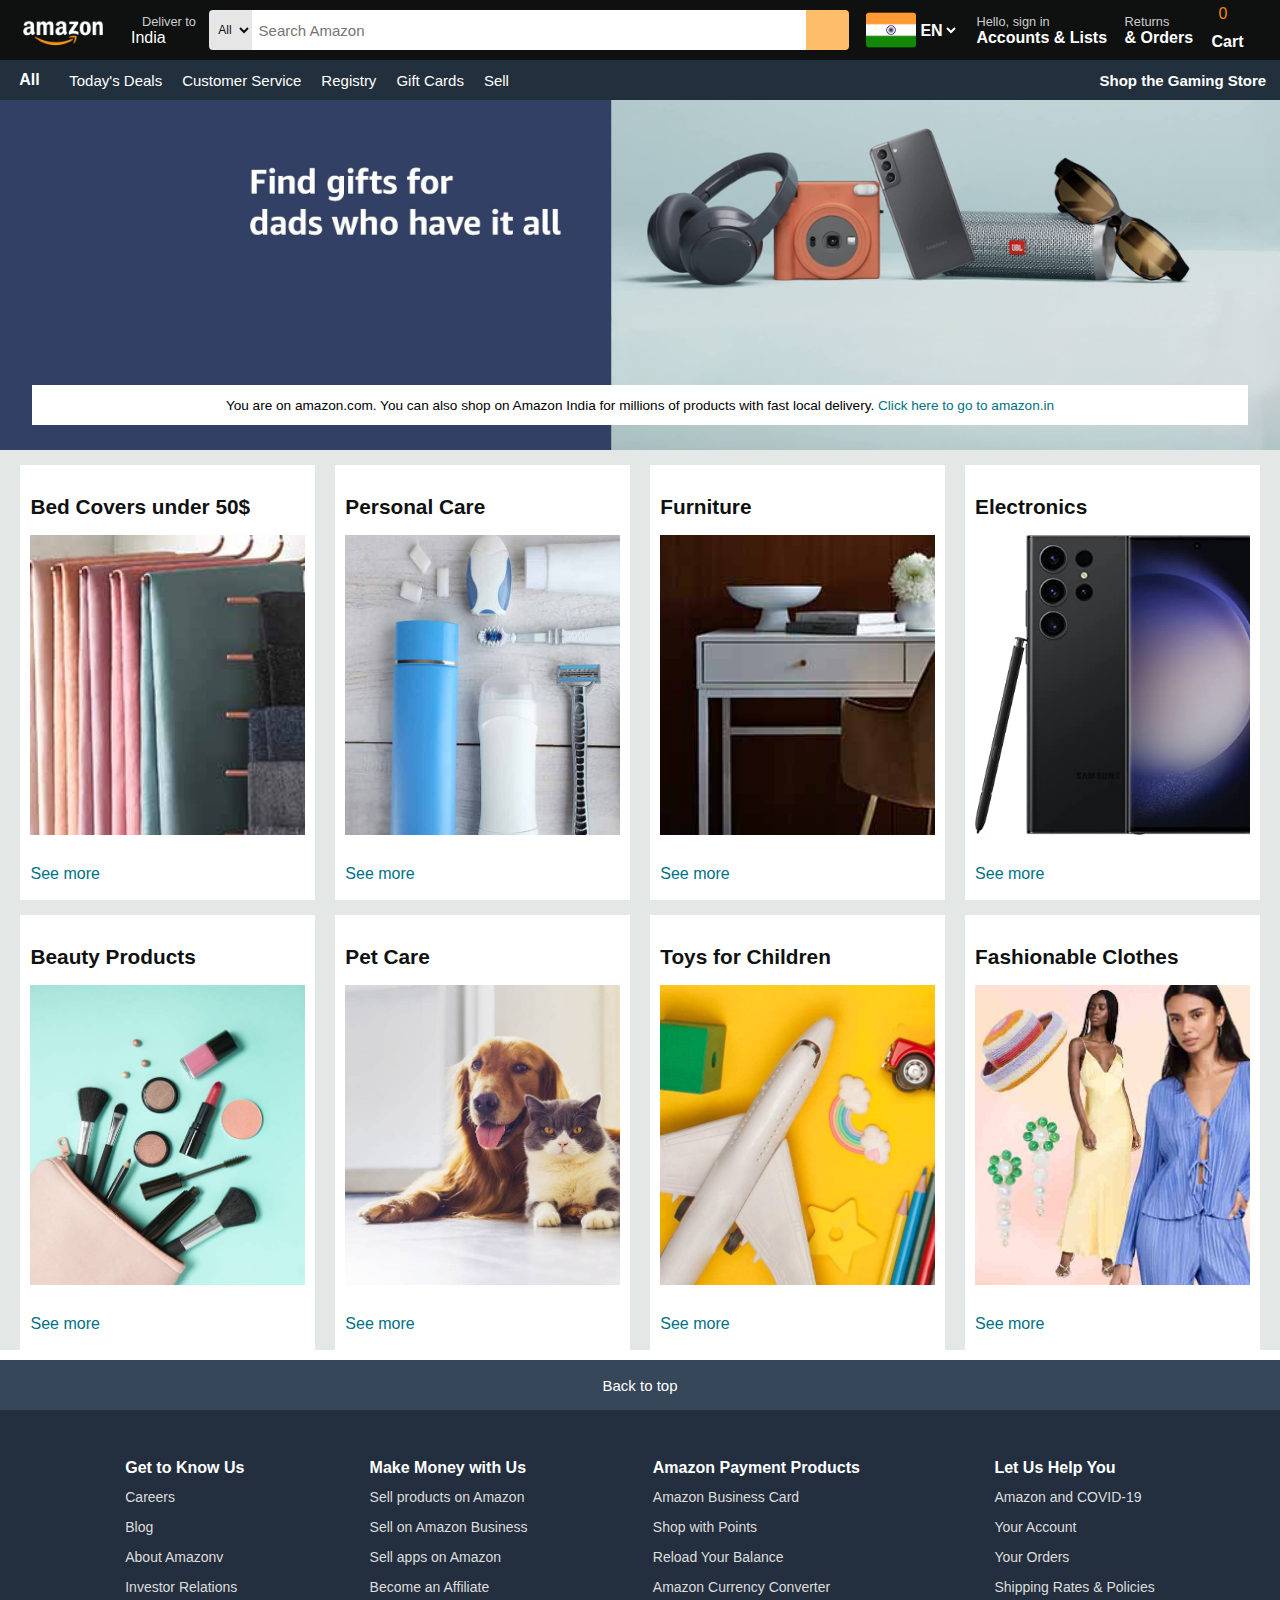
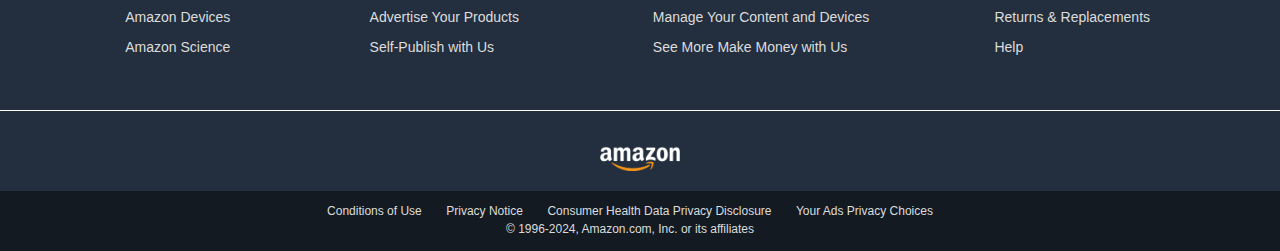
<file: Amazon Home page copy/index.html>
<!DOCTYPE html>
<html lang="en">
<head>

    <meta charset="UTF-8">
    <meta name="viewport" content="width=device-width, initial-scale=1.0">
    <title>Amazon</title>
    <link rel="stylesheet" href="https://cdnjs.cloudflare.com/ajax/libs/font-awesome/6.6.0/css/all.min.css" integrity="sha512-Kc323vGBEqzTmouAECnVceyQqyqdsSiqLQISBL29aUW4U/M7pSPA/gEUZQqv1cwx4OnYxTxve5UMg5GT6L4JJg==" crossorigin="anonymous" referrerpolicy="no-referrer" />
    <link rel="stylesheet" href="./styles.css">

</head>

<body>

    <header>
        <div class="navbar">
            <div class="navbar-logo border">
                <div class="logo"></div>
            </div>

            <div class="address border">
                <div class="deliver"><p>Deliver to</p></div>
                <div class="loc-icon">
                    <i class="fa-solid fa-location-dot"></i>
                    <p class="loc">India</p>
                </div>
            </div>

            <div class="search-bar">
                <select class="dropdown">
                    <option>All</option>
                </select>
                <input class="search-box" type="text" placeholder=" Search Amazon"/>
                <div class="search-icon">
                    <i class="fa-solid fa-magnifying-glass"></i>
                </div>
            </div>

            <div class="country border" >
                <div class="flag"></div>
                <select class="language">
                    <option>EN</option>
                </select>
            </div>

            <div class="sign-in border">
                <p>Hello, sign in</p>
                <div class="lists">
                    <p>Accounts & Lists</p>
                    <i class="fa-solid fa-angle-down"></i>
                </div>   
            </div>

            <div class="Return border">
                <p>Returns</p>
                <div class="order">
                    <p>& Orders</p>
                </div>   
            </div>

            <div class="cart border">
                <span>0</span>
                <div class="cart-icon">
                    <i class="fa-solid fa-cart-shopping"></i>
                    <p>Cart</p>
                </div>
            </div>
        </div>

        <div class="panel">
            
            <div class="panel-menu border">
                <i class="fa-solid fa-bars"></i>
                <p>All</p>
            </div>

            <div class="panel-options">
                <p>Today's Deals</p>
                <p>Customer Service</p>
                <p>Registry</p>
                <p>Gift Cards</p>
                <p>Sell</p>
            </div>

            <div class="panel-gstore border">
                <p>Shop the Gaming Store</p>
            </div>
        </div>

    </header>
    <div class="hero-section">
        <div class="hero-msg">
            <p>You are on amazon.com. You can also shop on Amazon India for millions of products with fast local delivery.<a href="https://www.amazon.com/">  Click here to go to amazon.in</a></p>
        </div>
    </div>

    <div class="shopping-section">
        <div class="box">
            <div class="box-content">
                <h2>Bed Covers under 50$</h2>
                <div class="box-img" style="background-image: url('./images/box1_image.jpg');"></div>
                <p>See more</p>
            </div>
        </div>
        <div class="box">
            <div class="box-content">
                <h2>Personal Care</h2>
                <div class="box-img" style="background-image: url('./images/box2_image.jpg');"></div>
                <p>See more</p>
            </div>
        </div>
        <div class="box">
            <div class="box-content">
                <h2>Furniture</h2>
                <div class="box-img" style="background-image: url('./images/box3_image.jpg');"></div>
                <p>See more</p>
            </div>
        </div>
        <div class="box">
            <div class="box-content">
                <h2>Electronics</h2>
                <div class="box-img" style="background-image: url('./images/box4_image.jpg');"></div>
                <p>See more</p>
            </div>
        </div>
        <div class="box">
            <div class="box-content">
                <h2>Beauty Products</h2>
                <div class="box-img" style="background-image: url('./images/box5_image.jpg');"></div>
                <p>See more</p>
            </div>
        </div>
        <div class="box">
            <div class="box-content">
                <h2>Pet Care</h2>
                <div class="box-img" style="background-image: url('./images/box6_image.jpg');"></div>
                <p>See more</p>
            </div>
        </div>
        <div class="box">
            <div class="box-content">
                <h2>Toys for Children</h2>
                <div class="box-img" style="background-image: url('./images/box7_image.jpg');"></div>
                <p>See more</p>
            </div>
        </div>
        <div class="box">
            <div class="box-content">
                <h2>Fashionable Clothes</h2>
                <div class="box-img" style="background-image: url('./images/box8_image.jpg');"></div>
                <p>See more</p>
            </div>
        </div>
    </div>

    <footer>
        <div class="footer1">Back to top</div>
        <div class="footer2">
            <div class="moreinfo">
                <p>Get to Know Us</p>
                <a>Careers</a>
                <a>Blog</a>
                <a>About Amazonv</a>
                <a>Investor Relations</a>
                <a>Amazon Devices</a>
                <a>Amazon Science</a>
            </div>
            <div class="moreinfo">
                <p>Make Money with Us</p>
                <a>Sell products on Amazon</a>
                <a>Sell on Amazon Business</a>
                <a>Sell apps on Amazon</a>
                <a>Become an Affiliate</a>
                <a>Advertise Your Products</a>
                <a>Self-Publish with Us</a>
            </div>
            <div class="moreinfo">
                <p>Amazon Payment Products</p>
                <a>Amazon Business Card</a>
                <a>Shop with Points</a>
                <a>Reload Your Balance</a>
                <a>Amazon Currency Converter</a>
                <a>Manage Your Content and Devices</a>
                <a>See More Make Money with Us</a>    
            </div>
            <div class="moreinfo">
                <p>Let Us Help You</p>
                <a>Amazon and COVID-19</a>
                <a>Your Account</a>
                <a>Your Orders</a>
                <a>Shipping Rates & Policies</a>
                <a>Returns & Replacements</a>
                <a>Help</a>
            </div>
        </div>
        <div class="footer3">
            <div class="footer3-logo"></div>
        </div>
        <div class="footer4">
            <div class="copyrights">
                <a>Conditions of Use</a>
                <a>Privacy Notice</a>
                <a>Consumer Health Data Privacy Disclosure</a>
                <a>Your Ads Privacy Choices</a>
            </div>
            <div class="copyrights">
                <a>© 1996-2024, Amazon.com, Inc. or its affiliates</a>
            </div>
        </div>
    </footer>
</body>

</html>
</file>
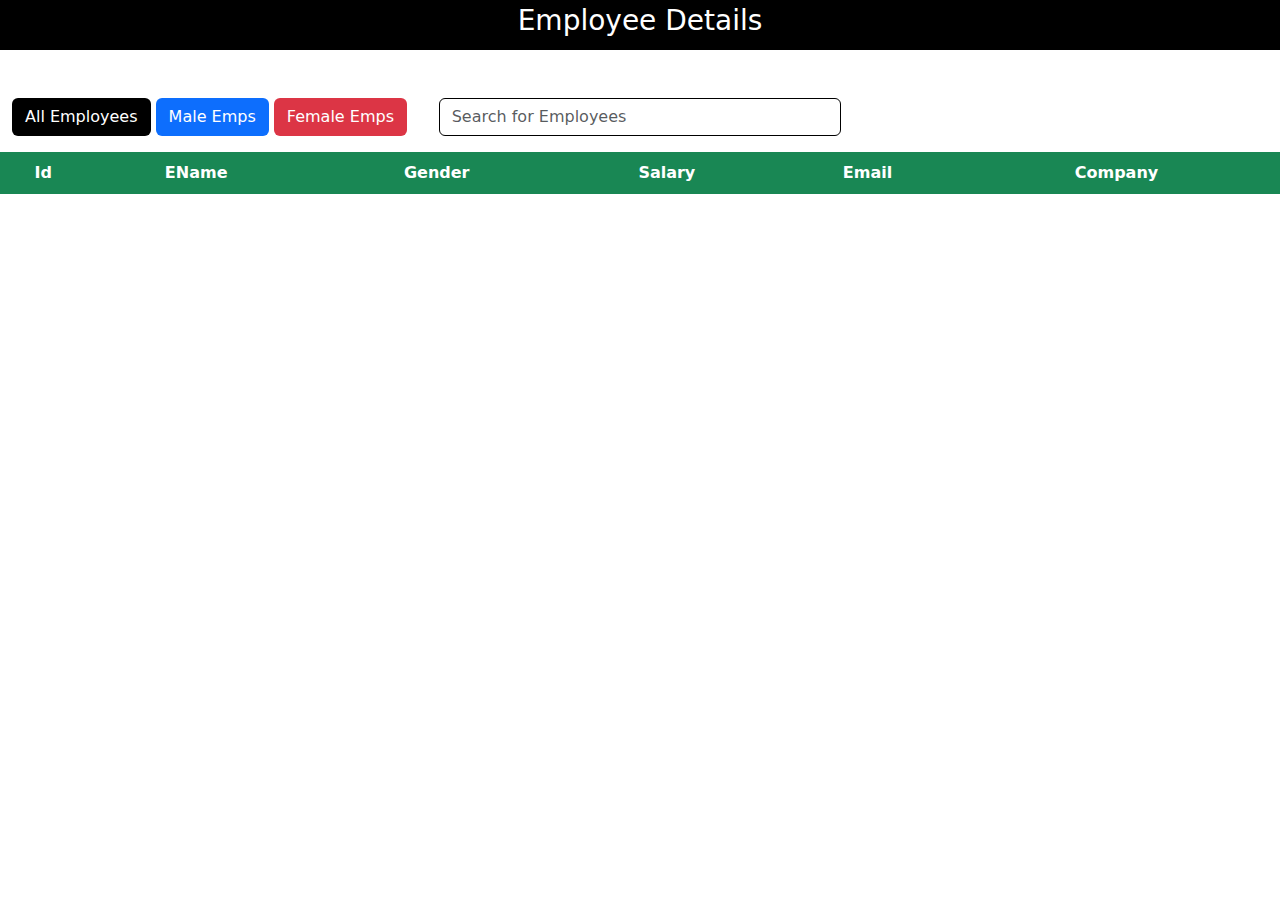
<file: Emp Table/index.html>
<!DOCTYPE html>
<html lang="en">
<head>
    <title>Document</title>
    <link rel="stylesheet" href="https://cdn.jsdelivr.net/npm/bootstrap-icons@1.11.3/font/bootstrap-icons.min.css">
    <link href="https://cdn.jsdelivr.net/npm/bootstrap@5.3.3/dist/css/bootstrap.min.css" rel="stylesheet" integrity="sha384-QWTKZyjpPEjISv5WaRU9OFeRpok6YctnYmDr5pNlyT2bRjXh0JMhjY6hW+ALEwIH" crossorigin="anonymous">
</head>
<body>
    <nav class="bg-black text-white p-1 mb-5 text-center">
        <h3>Employee Details</h3>
    </nav>
    <div class="body">
        <div class="container-fluid">
            <div class="row">
                
                <div class="col-4">
                    <button class="btn bg-black text-white" id="btn1">All Employees</button>         
                    <button class="btn bg-primary text-white" id="btn2">Male Emps</button>        
                    <button class="btn bg-danger text-white" id="btn3">Female Emps</button>
                </div>

                <div class="col-4">
                <input type="text" class="form-control border-black" placeholder="Search for Employees" id="serach-box">
                </div>

                <div class="col-12 mt-3 bg-success text-white p-2">
                    <table class="container-fluid text-center">
                        <thead>
                            <th>Id</th>
                            <th>EName</th>
                            <th>Gender</th>
                            <th>Salary</th>
                            <th>Email</th>
                            <th>Company</th>
                        </thead>
                        <tbody id="tablebody">

                        </tbody>
                    </table>            
                </div>

            </div>
        </div>
    </div>

    <script src="./javascripts.js"></script>

    <script src="https://cdn.jsdelivr.net/npm/bootstrap@5.3.3/dist/js/bootstrap.bundle.min.js" integrity="sha384-YvpcrYf0tY3lHB60NNkmXc5s9fDVZLESaAA55NDzOxhy9GkcIdslK1eN7N6jIeHz" crossorigin="anonymous"></script>

    <script>

    </script>
</body>
</html>
</file>
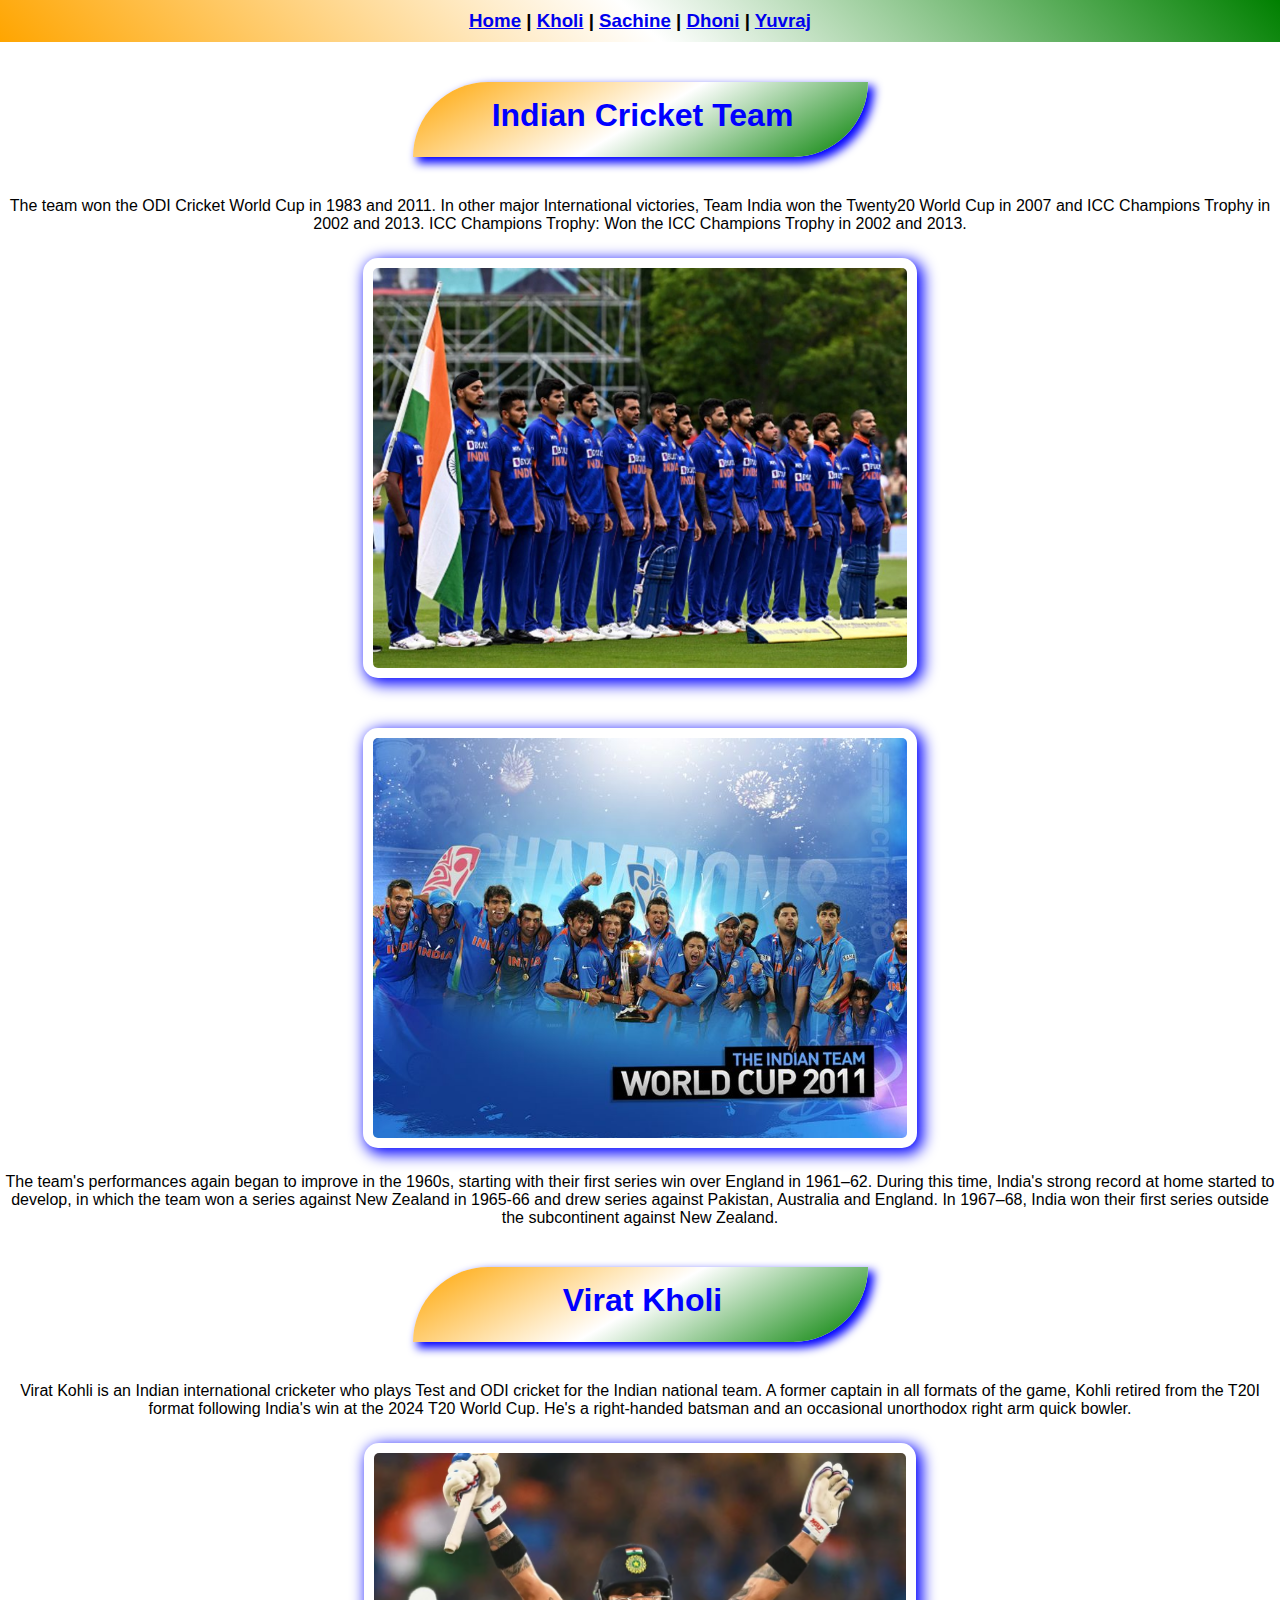
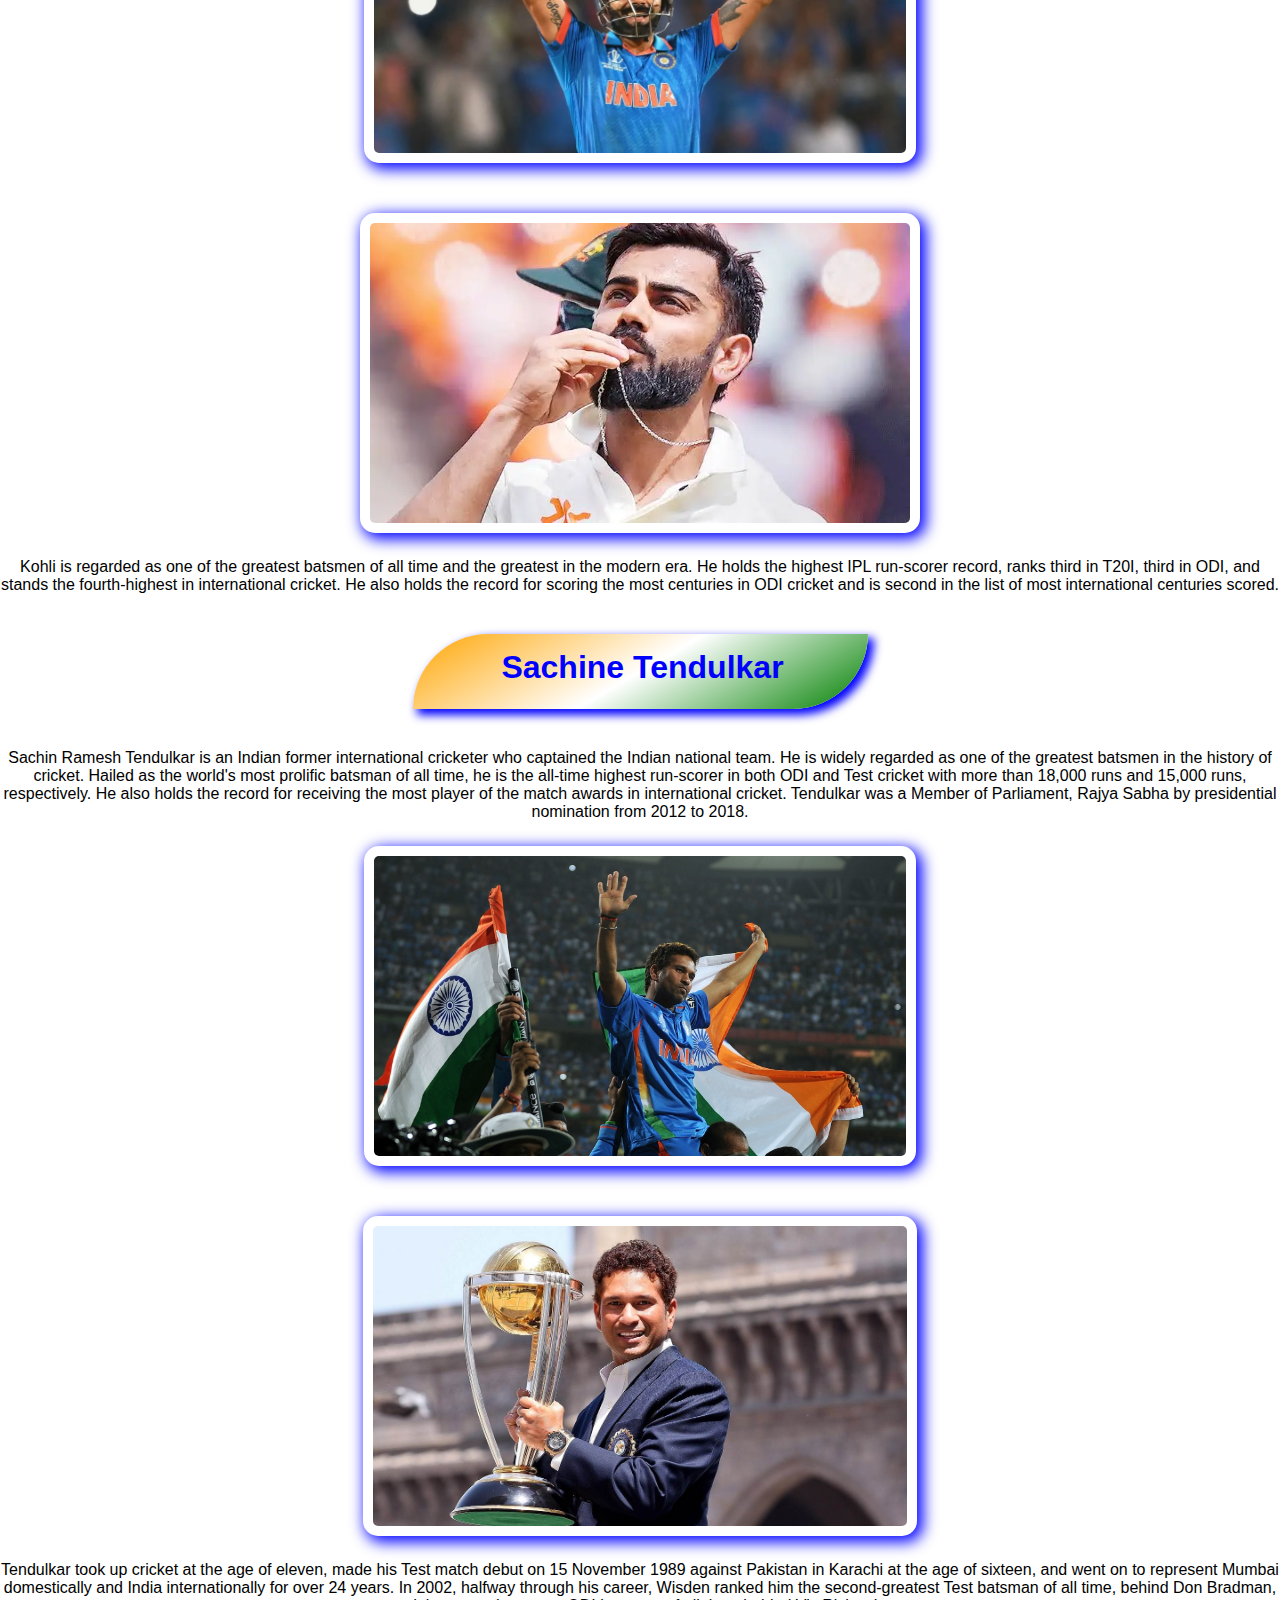
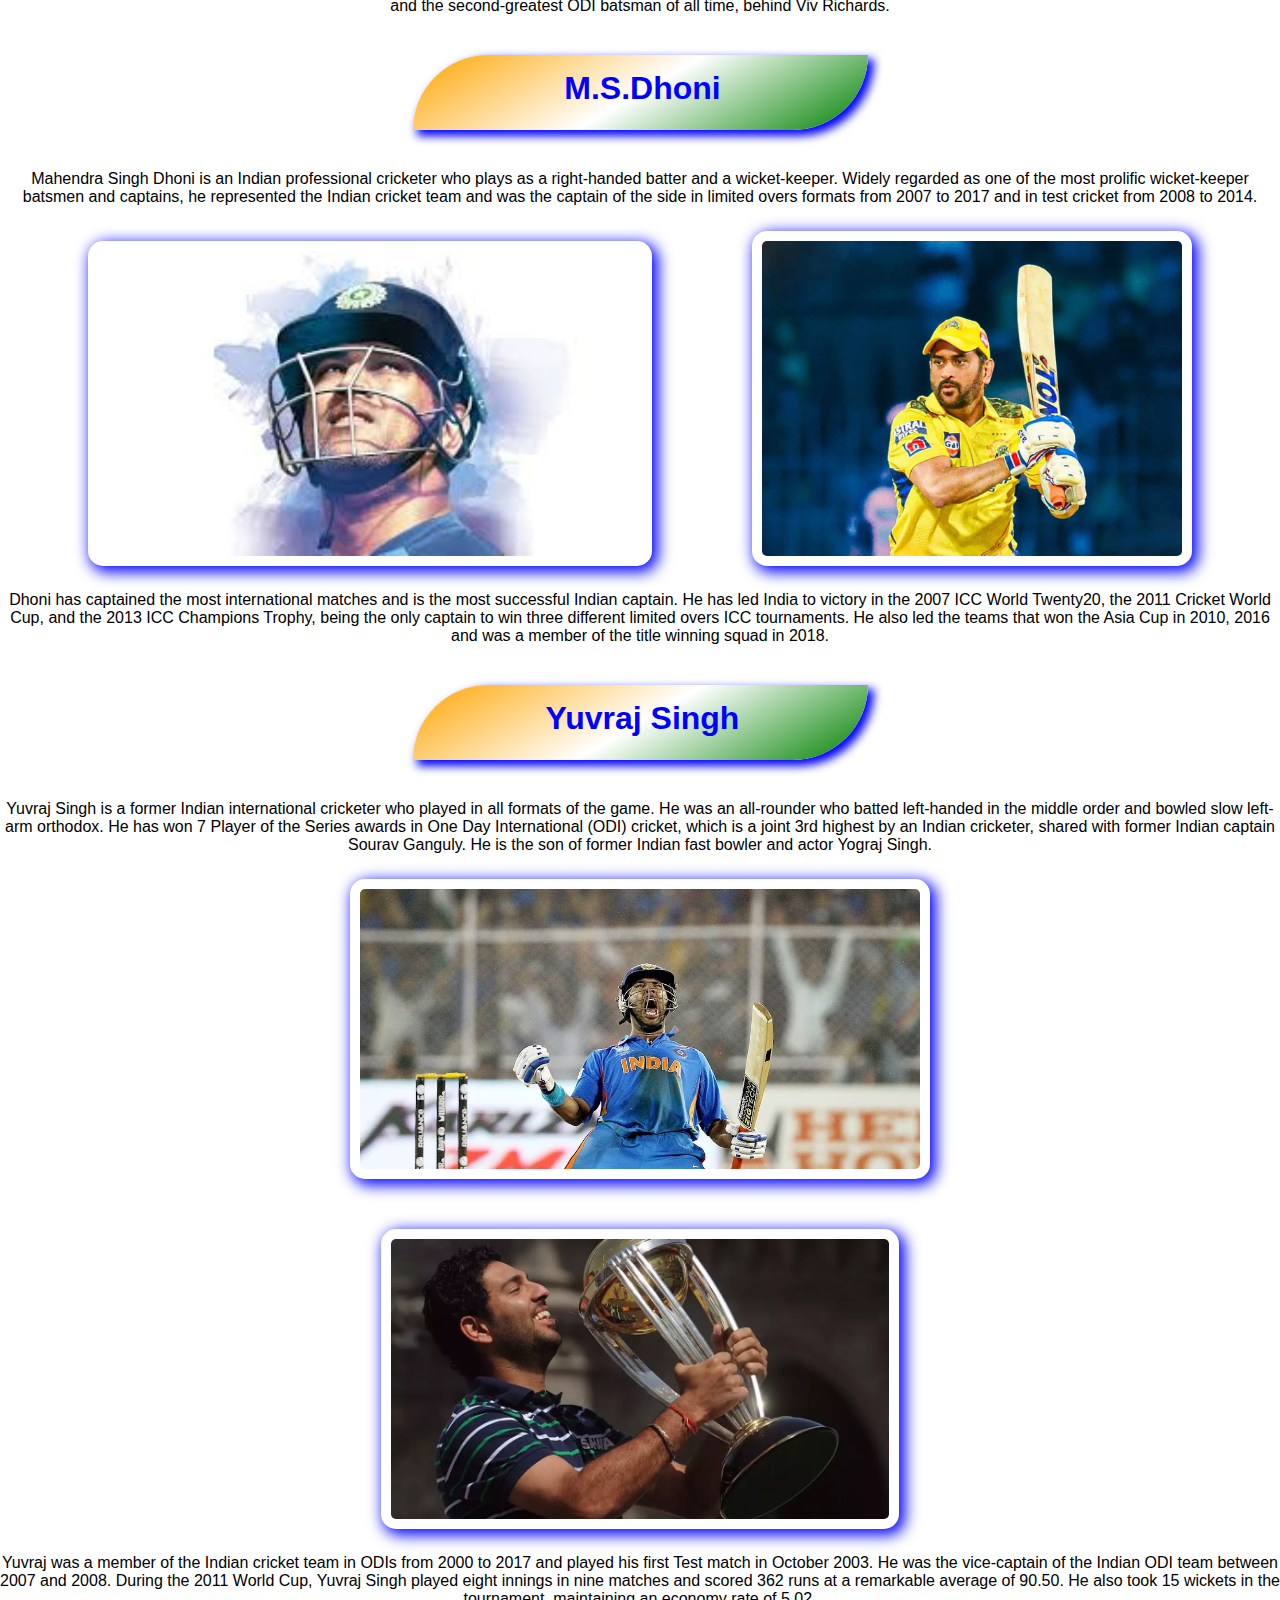
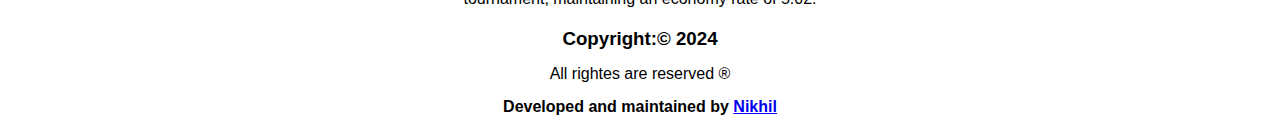
<file: Indian Cricket Team/index.html>
<html>
    <head>
        <title>Indian Cricket Team</title>
        <link rel="stylesheet" href="./styles.css">
    </head>
    <body>
        <div id="header">
            <h3>
                <a href="#Home">Home</a> |
                <a href="#Kholi">Kholi</a> |
                <a href="#Sachine">Sachine</a> |
                <a href="#Dhoni">Dhoni</a> |
                <a href="#Yuvraj">Yuvraj</a>
            </h3>
        </div>
        <div id="Home">
            <table>
                <tr>
                    <center>
                        <h1 class="one">Indian Cricket Team</h1>
                    </center>
                </tr>
                <tr>
                    <p>The team won the ODI Cricket World Cup in 1983 and 2011. In other major International victories, Team India won the Twenty20 World Cup in 2007 and ICC Champions Trophy in 2002 and 2013.
                        ICC Champions Trophy: Won the ICC Champions Trophy in 2002 and 2013.
                    </p>
                </tr>
                <tr id="imgs1"> 
                    <img src="./images/team5.jpg" alt="Image not found" height="400px" />
                    <img src="./images/team4.jpg" alt="Image not found" height="400px" />
                </tr>
                <tr>
                    <p>
                        The team's performances again began to improve in the 1960s, starting with their first series win over England in 1961–62. During this time, India's strong record at home started to develop, in which the team won a series against New Zealand in 1965-66 and drew series against Pakistan, Australia and England. In 1967–68, India won their first series outside the subcontinent against New Zealand.
                    </p>
                </tr>
            </table>
        </div>

        <div id="Kholi">
            <table>
                <tr>
                    <center>
                        <h1 class="one">Virat Kholi</h1>
                    </center>
                </tr>
                <tr>
                    <p>Virat Kohli is an Indian international cricketer who plays Test and ODI cricket for the Indian national team. A former captain in all formats of the game, Kohli retired from the T20I format following India's win at the 2024 T20 World Cup. He's a right-handed batsman and an occasional unorthodox right arm quick bowler.
                    </p>
                </tr>
                <tr id="imgs2">  
                    <img src="./images/virat2.avif" alt="Image not found" height="300px" />
                    <img src="./images/virat1.webp" alt="Image not found" height="300px" />
                </tr>
                <tr>
                    <p>
                        Kohli is regarded as one of the greatest batsmen of all time and the greatest in the modern era. He holds the highest IPL run-scorer record, ranks third in T20I, third in ODI, and stands the fourth-highest in international cricket. He also holds the record for scoring the most centuries in ODI cricket and is second in the list of most international centuries scored.
                    </p>
                </tr>
            </table>
        </div>

        <div id="Sachine">
            <table>
                <tr>
                    <center>
                        <h1 class="one">Sachine Tendulkar</h1>
                    </center>
                </tr>
                <tr>
                    <p>Sachin Ramesh Tendulkar is an Indian former international cricketer who captained the Indian national team. He is widely regarded as one of the greatest batsmen in the history of cricket.
                        Hailed as the world's most prolific batsman of all time, he is the all-time highest run-scorer in both ODI and Test cricket with more than 18,000 runs and 15,000 runs, respectively.
                        He also holds the record for receiving the most player of the match awards in international cricket. Tendulkar was a Member of Parliament, Rajya Sabha by presidential nomination from 2012 to 2018.
                    </p>
                </tr>
                <tr id="imgs3"> 
                    <img src="./images/sachine2.jpg" alt="Image not found" height="300px"/>
                    <img src="./images/sachine3.jpg" alt="Image not found" height="300px"/>
                </tr>
                <tr>
                    <p>
                        Tendulkar took up cricket at the age of eleven, made his Test match debut on 15 November 1989 against Pakistan in Karachi at the age of sixteen, and went on to represent Mumbai domestically and India internationally for over 24 years.
                        In 2002, halfway through his career, Wisden ranked him the second-greatest Test batsman of all time, behind Don Bradman, and the second-greatest ODI batsman of all time, behind Viv Richards.
                    </p>
                </tr>
            </table>
        </div>

        <div id="Dhoni">
            <table>
                <tr>
                    <center>
                        <h1 class="one">M.S.Dhoni</h1>
                    </center>
                </tr>
                <tr>
                    <p>Mahendra Singh Dhoni is an Indian professional cricketer who plays as a right-handed batter and a wicket-keeper.
                        Widely regarded as one of the most prolific wicket-keeper batsmen and captains, he represented the Indian cricket team and was the captain of the side in limited overs formats from 2007 to 2017 and in test cricket from 2008 to 2014.
                    </p>
                </tr>
                <tr id="imgs4"> 
                    <img src="./images/dhoni2.jfif" alt="Image not found" height="305px margin="/>
                    <img src="./images/dhoni1.jpg" alt="Image not found" height="315px" />
                </tr>
                <tr>
                    <p>
                        Dhoni has captained the most international matches and is the most successful Indian captain. He has led India to victory in the 2007 ICC World Twenty20, the 2011 Cricket World Cup, and the 2013 ICC Champions Trophy, being the only captain to win three different limited overs ICC tournaments. He also led the teams that won the Asia Cup in 2010, 2016 and was a member of the title winning squad in 2018.
                    </p>
                </tr>
            </table>
        </div>

        <div id="Yuvraj">
            <table>
                <tr>
                    <center>
                        <h1 class="one">Yuvraj Singh</h1>
                    </center>
                </tr>
                <tr>
                    <p>Yuvraj Singh is a former Indian international cricketer who played in all formats of the game. He was an all-rounder who batted left-handed in the middle order and bowled slow left-arm orthodox.
                        He has won 7 Player of the Series awards in One Day International (ODI) cricket, which is a joint 3rd highest by an Indian cricketer, shared with former Indian captain Sourav Ganguly. He is the son of former Indian fast bowler and actor Yograj Singh.
                    </p>
                </tr>
                <tr id="imgs4"> 
                    <img src="./images/yuvi1.avif" alt="Image not found" height="280px" />
                    <img src="./images/yuvi2.webp" alt="Image not found" height="280px" />
                </tr>
                <tr>
                    <p>
                        Yuvraj was a member of the Indian cricket team in ODIs from 2000 to 2017 and played his first Test match in October 2003. He was the vice-captain of the Indian ODI team between 2007 and 2008.
                        During the 2011 World Cup, Yuvraj Singh played eight innings in nine matches and scored 362 runs at a remarkable average of 90.50. He also took 15 wickets in the tournament, maintaining an economy rate of 5.02.
                    </p>
                </tr>
            </table>
        </div>

        <div id="footer">
            <h3>Copyright:&copy; 2024</h3>
            <p>All rightes are reserved &reg;</p>
            <h4>Developed and maintained by <a href="#">Nikhil</a></h4>
        </div>
    </body>
</html>
</file>
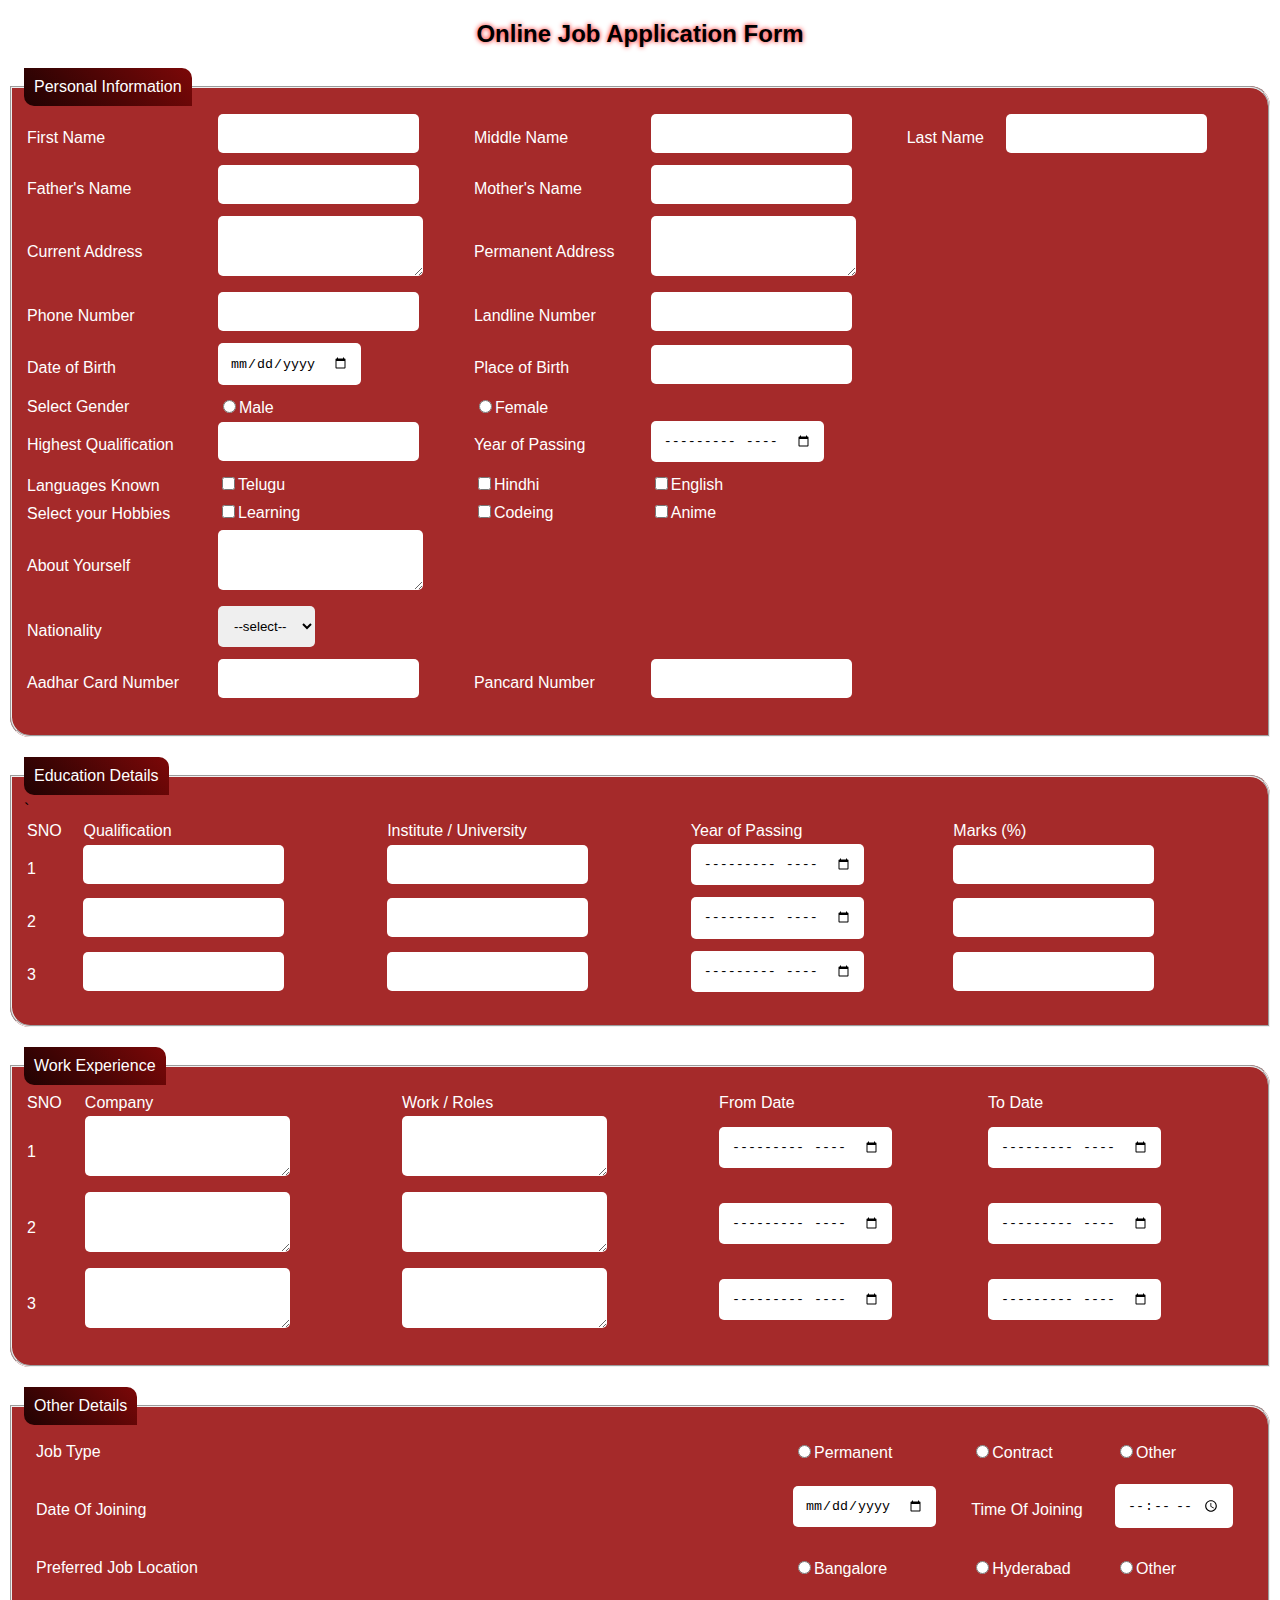
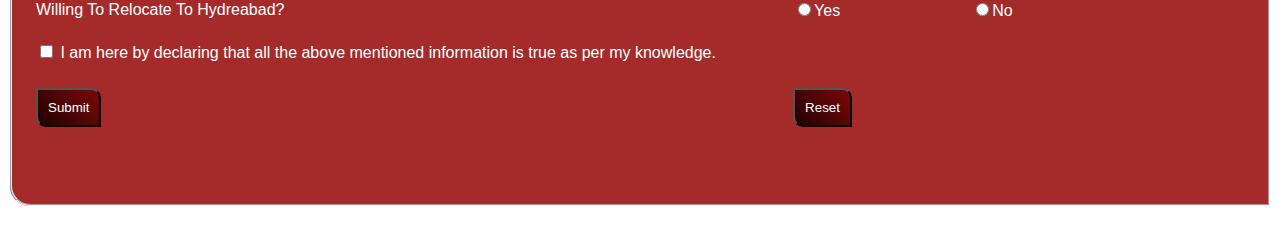
<file: Job Application Form/index.html>
<!DOCTYPE html>
<html lang="en">
<head>
    <title>Job Application Form</title>
    <link rel="stylesheet" href="./styles.css">
</head>
<body>
    <form>
        <header>
            <h2>Online Job Application Form</h2>
        </header>
            <fieldset id="one">
                <legend>Personal Information</legend>
                <table>
                    <tr>
                        <td><label>First Name</label></td>
                        <td><input type="text"></td>
                        <td><label>Middle Name</label></td>
                        <td><input type="text"></td>
                        <td><label>Last Name</label></td>
                        <td><input type="text"></td>
                    </tr>
                    <tr>
                        <td><label>Father's Name</label></td>
                        <td><input type="text"></td>
                        <td><label>Mother's Name</label></td>
                        <td><input type="text"></td>
                    </tr>
                    <tr>
                        <td><label>Current Address</label></td>
                        <td><textarea></textarea></td>
                        <td><label>Permanent Address</label></td>
                        <td><textarea></textarea></td>
                    </tr>
                    <tr>
                        <td><label>Phone Number</label></td>
                        <td><input type="number"></td>
                        <td><label>Landline Number</label></td>
                        <td><input type="number"></td>
                    </tr>
                    <tr>
                        <td><label>Date of Birth</label></td>
                        <td><input type="Date"></td>
                        <td><label>Place of Birth</label></td>
                        <td><input type="text"></td>
                    </tr>
                    <tr>
                        <td><label>Select Gender</label></td>
                        <td><input type="radio" name="g1">Male</input></td>
                        <td><input type="radio" name="g1">Female</input></td>
                    </tr>
                    <tr>
                        <td><label>Highest Qualification</label></td>
                        <td><input type="text"></td>
                        <td><label>Year of Passing</label></td>
                        <td><input type="month"></td>
                    </tr>
                    <tr>
                        <td><label>Languages Known</label></td>
                        <td><input type="checkbox" name="">Telugu</input></td>
                        <td><input type="checkbox" name="">Hindhi</input></td>
                        <td><input type="checkbox" name="">English</input></td>
                    </tr>
                    <tr>
                        <td><label>Select your Hobbies</label></td>
                        <td><input type="checkbox">Learning</input></td>
                        <td><input type="checkbox" name="">Codeing</input></td>
                        <td><input type="checkbox" name="">Anime</input></td>
                    </tr>
                    <tr>
                        <td><label>About Yourself</label></td>
                        <td><textarea></textarea></td>
                    </tr>
                    <tr>
                        <td><label>Nationality</label></td>
                        <td><select>
                            <option>--select--</option>
                            <option>India</option>
                            <option>America</option>
                            <option>Korea</option>
                            <option>Japan</option>
                            </select>
                        </td>
                    </tr>
                    <tr>
                        <td><label>Aadhar Card Number</label></td>
                        <td><input type="number"></td>
                        <td><label>Pancard Number</label></td>
                        <td><input type="number"></td>
                    </tr>
                </table>
            </fieldset>

            <fieldset id="two">
                <legend>Education Details</legend>`
                <table>
                    <tr>
                        <td>SNO</td>
                        <td>Qualification</td>
                        <td>Institute / University</td>
                        <td>Year of Passing</td>
                        <td>Marks (%)</td>
                    </tr> 
                    <tr>
                        <td>1</td>
                        <td><input type="text"></td>
                        <td><input type="text"></td>
                        <td><input type="month"></td>
                        <td><input type="Number"></td>
                    </tr>
                    <tr>
                        <td>2</td>
                        <td><input type="text"></td>
                        <td><input type="text"></td>
                        <td><input type="month"></td>
                        <td><input type="Number"></td>
                    </tr>
                    <tr>
                        <td>3</td>
                        <td><input type="text"></td>
                        <td><input type="text"></td>
                        <td><input type="month"></td>
                        <td><input type="Number"></td>
                    </tr>
                </table>
            </fieldset>

            <fieldset id="three">
                <legend>Work Experience</legend>
                <table>
                    <tr>
                        <td>SNO</td>
                        <td>Company</td>
                        <td>Work / Roles</td>
                        <td>From Date</td>
                        <td>To Date</td>
                    </tr>
                    <tr>
                        <td>1</td>
                        <td><textarea></textarea></td>
                        <td><textarea></textarea></td>
                        <td><input type="month"></input></td>
                        <td><input type="month"></input></td>
                    </tr>
                    <tr>
                        <td>2</td>
                        <td><textarea></textarea></td>
                        <td><textarea></textarea></td>
                        <td><input type="month"></input></td>
                        <td><input type="month"></input></td>
                    </tr>
                    <tr>
                        <td>3</td>
                        <td><textarea></textarea></td>
                        <td><textarea></textarea></td>
                        <td><input type="month"></input></td>
                        <td><input type="month"></input></td>
                    </tr>
                </table>

            </fieldset>
            <fieldset id="four">
                <legend>Other Details</legend>
                <table>
                    <tr>
                        <td><label>Job Type</label></td>
                        <td><input type="radio" name="j1">Permanent</input></td>
                        <td><input type="radio" name="j1">Contract</input></td>
                        <td><input type="radio" name="j1">Other</input></td>
                    </tr>
                    <tr>
                        <td><label>Date Of Joining</label></td>
                        <td><input type="Date"/></td>
                        <td><label>Time Of Joining</label></td>
                        <td><input type="time"/></td>
                    </tr>
                    <tr>
                        <td><label>Preferred Job Location</label></td>
                        <td><input type="radio" name="j2">Bangalore</input></td>
                        <td><input type="radio" name="j2">Hyderabad</input></td>
                        <td><input type="radio" name="j2">Other</input></td>
                    </tr>
                    <tr>
                        <td><label>Willing To Relocate To Hydreabad?</label></td>
                        <td><input type="radio" name="j3">Yes</input></td>
                        <td><input type="radio" name="j3">No</input></td>
                    </tr>
                    <tr>
                        <td><input type="checkbox"><a>  I am here by declaring that all the above mentioned information is true as per my knowledge.</a></td>
                    </tr>
                    <tr>
                        <td><input type="submit"></td>

                        <td><input type="submit" value="Reset"></td>
                    </tr>
                </table>
            </fieldset>
    </form>
</body>
</html>
</file>
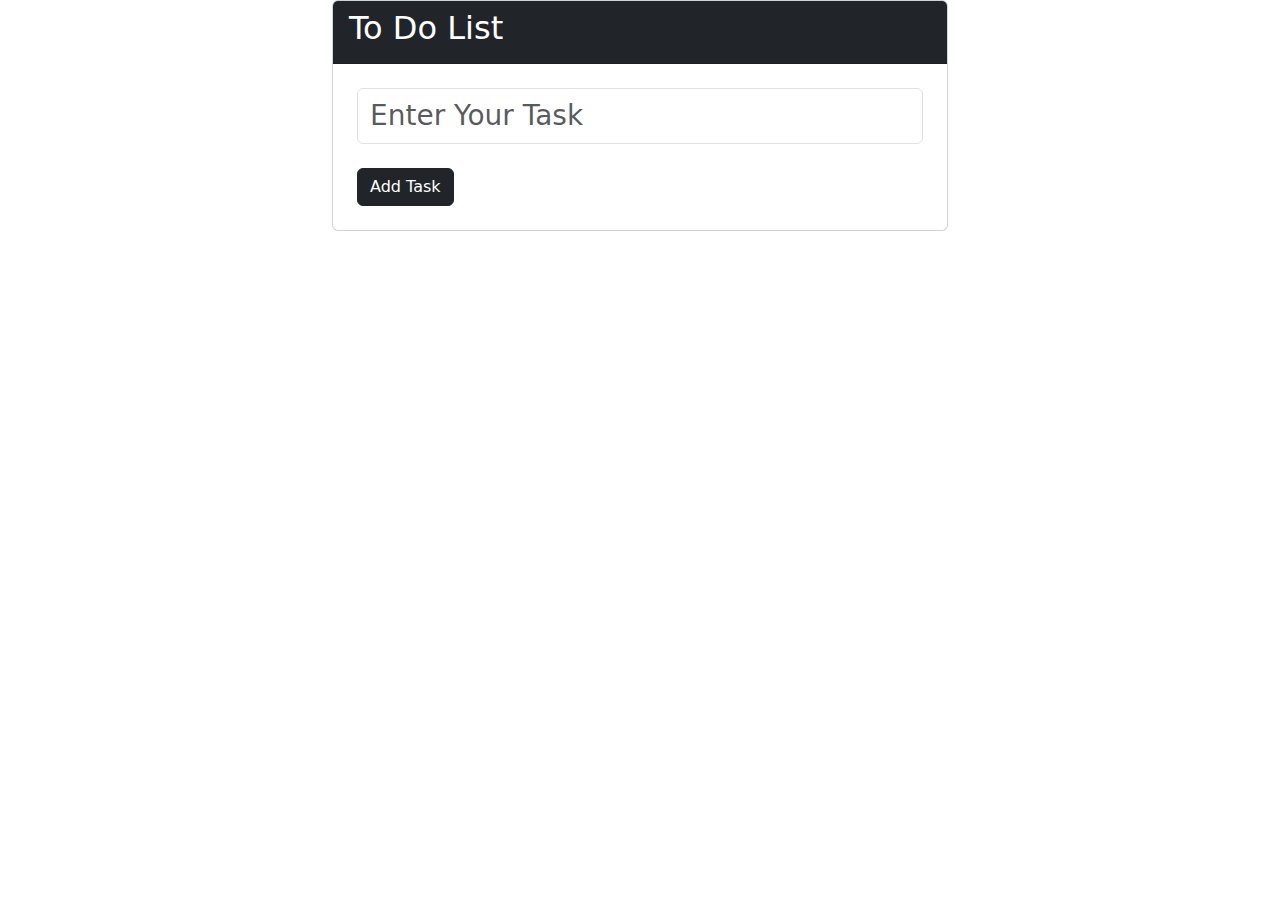
<file: To Do List/index.html>
<!DOCTYPE html>
<html lang="en">
<head>
    <title>Document</title>
    <link rel="stylesheet" href="https://cdn.jsdelivr.net/npm/bootstrap-icons@1.11.3/font/bootstrap-icons.min.css">
    <link href="https://cdn.jsdelivr.net/npm/bootstrap@5.3.3/dist/css/bootstrap.min.css" rel="stylesheet" integrity="sha384-QWTKZyjpPEjISv5WaRU9OFeRpok6YctnYmDr5pNlyT2bRjXh0JMhjY6hW+ALEwIH" crossorigin="anonymous">
    <style>
        .bi{
            border: solid palevioletred 2px;
            padding: 2.5px;
        }
        .hidden{
            display: none;
        }
        p{
            display: inline;
        }
    </style>
</head>
<body>

<!-- TO DO LIST -->

    <div class="container-fluid mb-5">
        <div class="row">
            <div class="col-6 m-auto">                
                <div class="card">

                    <div class="card-header bg-dark text-white">
                            <h2> To Do List </h2>
                    </div>
                    
                    <div class="card-body p-4">
                        <form>
                                <input type="text" class="fs-3 form-control" placeholder="Enter Your Task" id="task"> <br>
                            
                               <input type="submit" class="btn btn-dark btn-md" value="Add Task" id="sbtn">
                        </form>
                    </div>
                        
                </div>
            </div>
        </div>
    </div>

<!-- TO DO TASKS -->

    <div class="container-fluid">
        <div class="row">
            <div class="col-6 m-auto">
                <div class="card hidden" id="task-card">
                    <div class="card-header bg-danger text-white">
                        <h2>To Do Tasks </h2>
                    </div>
                    <div class="card-body">
                        <ul class="list-group" id="task-list-el">
                           
                        </ul>               
                    </div>
                    
                </div>                
            </div>
        </div>
    </div>

    <script src="https://cdn.jsdelivr.net/npm/bootstrap@5.3.3/dist/js/bootstrap.bundle.min.js" integrity="sha384-YvpcrYf0tY3lHB60NNkmXc5s9fDVZLESaAA55NDzOxhy9GkcIdslK1eN7N6jIeHz" crossorigin="anonymous"></script>

    <script src="./script code.js">
    </script>        
</body>
</html>
</file>
<file: Amazon Home page copy/styles.css>
*{
    margin: 0px;
    border: border-box;
    font-family: Arial, Helvetica, sans-serif;
}

.navbar{
    background-color: #0F1111;
    height: 60px;
    color: white;
    display: flex;
    align-items: center;
    justify-content:space-evenly;
}

.border:hover,.panel-options>p:hover{
    border:1px solid white;
}
.navbar-logo{
    height: 50px;
    width: 100px;
}


.logo{
    background: url("./images/amazon_logo.png");
    background-size: cover;
    height: 50px;
    width: 100%;
}

.deliver{
    margin-left: 15px;
    font-size: 0.80rem;
    color:#cccccc
}

.loc-icon{
    display: flex;
    color:#ffffff
}
.loc{
    margin-left: 4px;
}

/*Navbar - Box three */
.search-bar{
    display: flex;
    width: 640px;
    height: 40px;
    justify-content: space-evenly;
    border-radius: 4px;
}

.dropdown{
    width:50px;
    height:40px;
    color:#0F1111;
    background-color: #e6e6e6;
    font-size: 12px;
    border-radius: 4px 0px 0px 4px;
    border:none;
    text-align: center;
}

.search-box{
    height: 38px;
    width:100%;
    color: #0F1111;
    background-color: #ffffff;
    font-size:15px;
    border:none;
}


.search-icon{
    background-color: #febd68;
    width:50px;
    height: 40px;
    font-size: 1.3rem;
    color:#0F1111;
    display:flex;
    justify-content: center;
    align-items: center;
    border-radius:0px 4px 4px 0px;
}

.dropdown:hover,.search-box:hover,.search-icon:hover{
    outline: 2px solid #febd68;
}

/*Navbar - Box 4 */
.country{
    width:100px;
    height: 40px;
    display:flex;
    justify-content: center;
    align-items: center;

}

.flag{
    background-image: url("./images/india-flag-icon.png");
    background-size: cover;
    width: 50%;
    height: 50px;
}

.language{
    border:none;
    background-color: transparent;
    font-size: 1rem;
    font-weight: 700;
    color:#ffffff;
}

/*Navbar - Box 5 */
.sign-in>p,.Return>p{
    font-size: 0.80rem;
    color:#cccccc
}

.lists,.order{
    display: flex;
    font-weight: 700;
    color:#ffffff;
    font-size: 1rem;;
}

.lists>i{
    margin-left: 4px;
}

/*Navbar - cart */
.cart{
    width:60px;
    height: 50px;
    color: #d6d6d6;
}

.cart>span{
    color:#f08804;
    margin-left:12px;
}

.cart-icon{
    display: flex;
    font-size: 1.7rem;
}

.cart-icon>p{
    color:#ffffff;
    font-size: 1rem;
    font-weight: 700;
    padding: 10px 0px 0px 5px;
}

/* Panel */
.panel{
    color:#ffffff;
    background-color:#222f3d;
    height:40px;
    display: flex;
    justify-content:space-evenly;
    align-items: center;
}

.panel-menu{
    width: 60px;
    font-weight: 700;
    display: flex;
    justify-content: space-evenly;
    font-size: 1 rem;
}

.panel-options{
    width: 100%;
    display: flex;
}

.panel-options>p{
    padding-left: 20px;
    font-size:15px;
}


.panel-gstore{
    width: 220px;
    font-size: 15px;
    font-weight: 700;
}

/* Hero Section */
.hero-section{
    background-image: url("./images/hero_image.jpg");
    height:350px;
    background-size: cover;
    display: flex;
    justify-content: center;
    align-items:flex-end;
}

.hero-msg{
    background-color: white;
    height:40px;
    width: 95%;
    display: flex;
    justify-content: center;
    align-items: center;
    margin-bottom: 25px;
    font-size: 0.85rem;
}

.hero-msg>p>a{
    color:#007185;
    text-decoration: none;
}

/* Shopping section */

.shopping-section{
    display: flex;
    background-color:#e3e7e6;
    justify-content: space-evenly;
    flex-wrap: wrap;
}

.box{
    background-color:white;
    width: 23%;
    margin-top: 15px;
    height: 400px;
    padding: 20px 0px 15px;
}

.box-content{
    margin:0px 10px 0px;
}

.box-img{
    height: 300px;
    background-size: cover;
}

.box-content>h2{
    font-size: 1.3rem;
    width: 270px;
    height: 30px;
    color: #0F1111;
    padding : 10px 0px 10px;
}

.box-content>p{
    font-size: 1 rem;
    padding-top: 30px; 
    color:#007185;
}

.box-content>p:hover{
    color:red;
}

/* footer */

.footer1{
    background-color:#37475a ;
    color: #ffffff;
    height: 50px;
    display: flex;
    justify-content:center;
    align-items:center;
    margin-top:10px;
    font-size: 15px;
}

.footer2{
    background-color: #232f3e;
    color: #dddddd;
    display: flex;
    justify-content:space-evenly;
    align-items: center;
    height: 300px;
    margin-top: 15px 0px;
}

.moreinfo>p{
    color:#ffffff;
    font-weight: 700;
    margin-bottom: 5px;
    font-size:16px;
}

.moreinfo>a{
    display: block;
    padding: 7px 0px;
    font-size:14px;
}

.footer3{
    border-top: 0.5px solid white;
    height: 80px;
    background-color: #232f3e;
    display: flex;
    justify-content: center;
    align-items: center;
}

.footer3-logo{
    height: 40px;
    width: 100px;
    background-image: url("./images/amazon_logo.png");
    background-size: cover;
}

.footer4{
    background-color: #131a22;
    height:50px;
    text-align: center;
    padding-top: 10px;
} 

.copyrights>a{
    color:#dddddd;
    font-size: 12px;
    padding-right: 20px;
}
</file>
<file: Indian Cricket Team/styles.css>
*{
    margin: 0px;
}

#header{
    padding: 10px;
    position:sticky;
    top: 0px;
    background: linear-gradient(45deg,orange,white,green); 
    text-decoration: none;
}

html{
    scroll-behavior:smooth;
}

body{
    text-align:center;
    font-family:'comic sans', sans-serif;
}

.one{
    color:blue;
    height:50px;
    width:450px;
    padding:15px 0px 10px 5px;
    border-radius:75px 0px 75px 0px;
    background:linear-gradient(150deg,orange,white,green);
    box-shadow: 5px 5px 10px 1px;
    margin:40px auto;
    }
    
img{
    
    box-shadow: 4px 4px 15px 2px blue;
    padding: 10px;
    margin:25px 50px;
    border-radius: 15px;
    
}

#footer{
    margin-top: 20px;
    display: flex;
    flex-flow: column;
    gap: 15px;
}

/* h1{
    text-align: center;
    font-size: 50px;
    background: linear-gradient(to left,
            violet,
            indigo,
            blue,
            green,
            yellow,
            orange,
            red);
    -webkit-background-clip: text;
    color: transparent;
} */
</file>
<file: Job Application Form/styles.css>
body
{
    font-family:"Comic Sans MS", sans-serif;
}
header{
    text-align: center;
    color: black;
    text-shadow: 0px 0px 5px red;
}
fieldset{
    background-color: brown;
    height:650px;
    margin-bottom: 20px;
    border-radius: 0px 20px 0px 20px;
}
legend,input[type="submit"]
{
    padding:10px;
    color:white;
    background:linear-gradient(45deg,rgb(32, 2, 2),rgb(124, 8, 8));
    border-radius: 0px 10px 0px 10px;
}

table{
    width:100%;
    color:white;
}
input[type="text"],input[type="number"],input[type="Date"],input[type="month"],input[type="checkbox"],textarea,select,input[type="time"]
{
    border: none;
    outline: none;
    padding:12px;
    border-radius: 5px;
    margin-bottom: 8px;
}
textarea
{
    padding:15px;
}
#two
{
    height:250px
}
#three
{
    height: 300px;
}
#four
{
    height: 400px;
}

#four td
{
    padding: 10px;
}
</file>
